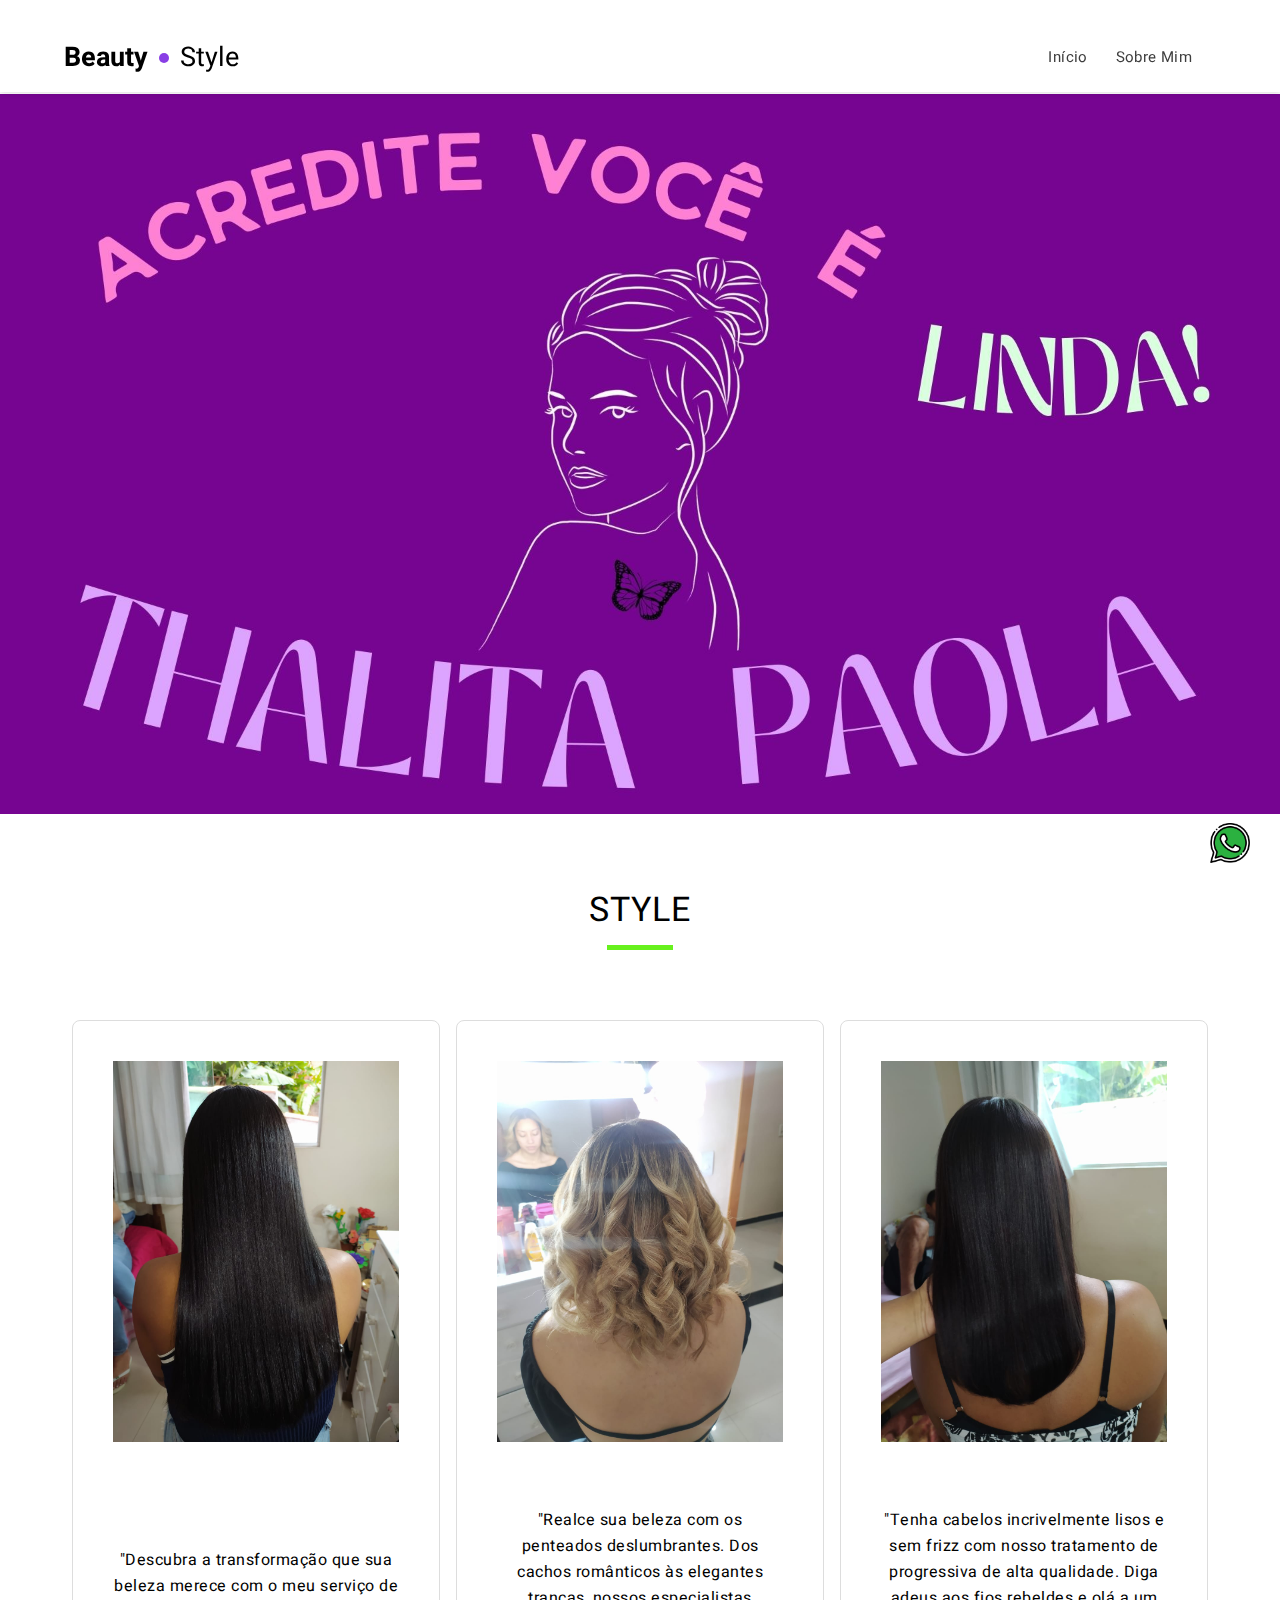
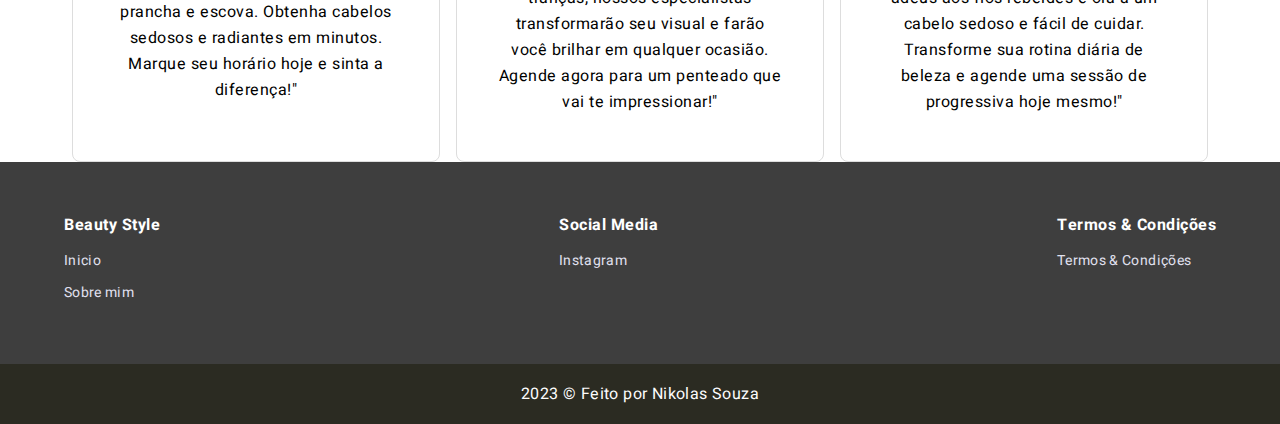
<file: index.html>
<!DOCTYPE html>

<html lang="Pt-br">

<head>
    <meta charset="UTF-8">
    <meta http-equiv="X-UA-Compatible" content="IE=edge">
    <meta name="viewport" content="width=device-width, initial-scale=1.0">
    <title> Thalita Paola </title>
    <link rel="preconnect" href="https://fonts.googleapis.com">
    <link rel="preconnect" href="https://fonts.gstatic.com" crossorigin>
    <link
        href="https://fonts.googleapis.com/css2?family=Heebo:wght@300;700&family=Nunito+Sans:wght@400;600&display=swap"
        rel="stylesheet">>
    <link rel="stylesheet" href="./CSS/slety.css">
</head>

<body>

    <header>
        <div class="container">

            <section class="logo">
                <a href="index.html">
                    <strong>Beauty</strong>
                    <span class=" blue-dot"></span>
                    <span>Style</span>
                </a>
            </section>

            <nav>
                <ul>
                    <li><a href="index.html">Início</a></li>
                    <li><a href="about.html">Sobre Mim</a></li>
                </ul>
            </nav>
        </div>
    </header>
    <section class="Hero">
        <picture>
            <source media="(max-width: 576px)" srcset="image/thalita2.jpg">
            <source media="(max-width: 960px)" srcset="image/thalita2.jpg">
            <source media="(max-width: 1440px)" srcset="image/thalita2.jpg">
            <img src="image/thalita2.jpg" alt="Hero image- snart wetch">
        </picture>

        <div class="Hero-content">
            <div class="conteiner">


        </div>
    </section>
    <section class="best-sellers" id="best-sellers-section">
        <h2>STYLE</h2>
        <hr>
        <div class="product-slider ">
            <div class="container">
                <div class="product new">
                    <div class="product-pinture ">
                        <img src="./image/CLIENTE8.jpeg" alt=" product:Penom Case">
                    </div>
                    <div class="product-info new">
                        <h5 class="categories"></h5>
                        <h4 class="title">"Descubra a transformação que sua beleza merece com o meu serviço de prancha e escova. Obtenha cabelos sedosos e radiantes em minutos. Marque seu horário hoje e sinta a diferença!"</h4>

                        <h3>

                        </h3>

                    </div>
                </div>

                <div class="product new">
                    <div class="product-pinture new">
                        <img src="image/CLIENTE9.jpeg" alt="product:Noise Cancelling ">
                    </div>
                    <div class="product-info new">
                        <h5 class="categories"></h5>
                        <h4 class="title">"Realce sua beleza com os penteados deslumbrantes. Dos cachos românticos às elegantes tranças, nossos especialistas transformarão seu visual e farão você brilhar em qualquer ocasião. Agende agora para um penteado que vai te impressionar!"</h4>
                    </div>
                </div>

                <div class="product ">
                    <div class="product-pinture ">
                        <img src="image/CLIENTE10.jpeg" alt=" product:Canon Didital">
                    </div>
                    <div class="product-info new">
                        <h5 class="categories"></h5>
                        <h4 class="title">"Tenha cabelos incrivelmente lisos e sem frizz com nosso tratamento de progressiva de alta qualidade. Diga adeus aos fios rebeldes e olá a um cabelo sedoso e fácil de cuidar. Transforme sua rotina diária de beleza e agende uma sessão de progressiva hoje mesmo!"</h4>
                    </div>
                </div>
            </div>
        </div>
    </section>


    <div class="whats">
        <a href="https://wa.me/553184606505?text=Olá tudo bem?! Estou interessada em seu serviço" target="_blank"> 
        <img src="./image/Iconewats.png" width="40" alt="Fale comigo pelo WhatsApp" title="Fale comigo pelo WhatsApp" />
    </a>
    </div>
    
    <footer>
        <div class="bottom-nav">
            <div class="container">
                <ul>
                    <li class="list-title">Beauty Style</li>
                    <li><a href="index.html">Inicio</a></li>

                    <li><a href="about.html">Sobre mim</a></li>
                </ul>



                <ul>
                    <li class="list-title">Social Media </li>
                    <li><a href="https://instagram.com/thalita.p_beautystyle?igshid=NjIwNzIyMDk2Mg==" target="_blank">Instagram</a></li>
                </ul>


                <ul>
                    <li class="list-title">Termos & Condições</li>
                    <li><a href="termos.html">Termos & Condições</a></li>
                </ul>

            </div>
        </div>
        <div class="copyringht-text">
            2023 &copy; Feito por Nikolas Souza
        </div>
    </footer>
    <script src="./JS/mains.js"></script>
</body>

</html>
</file>
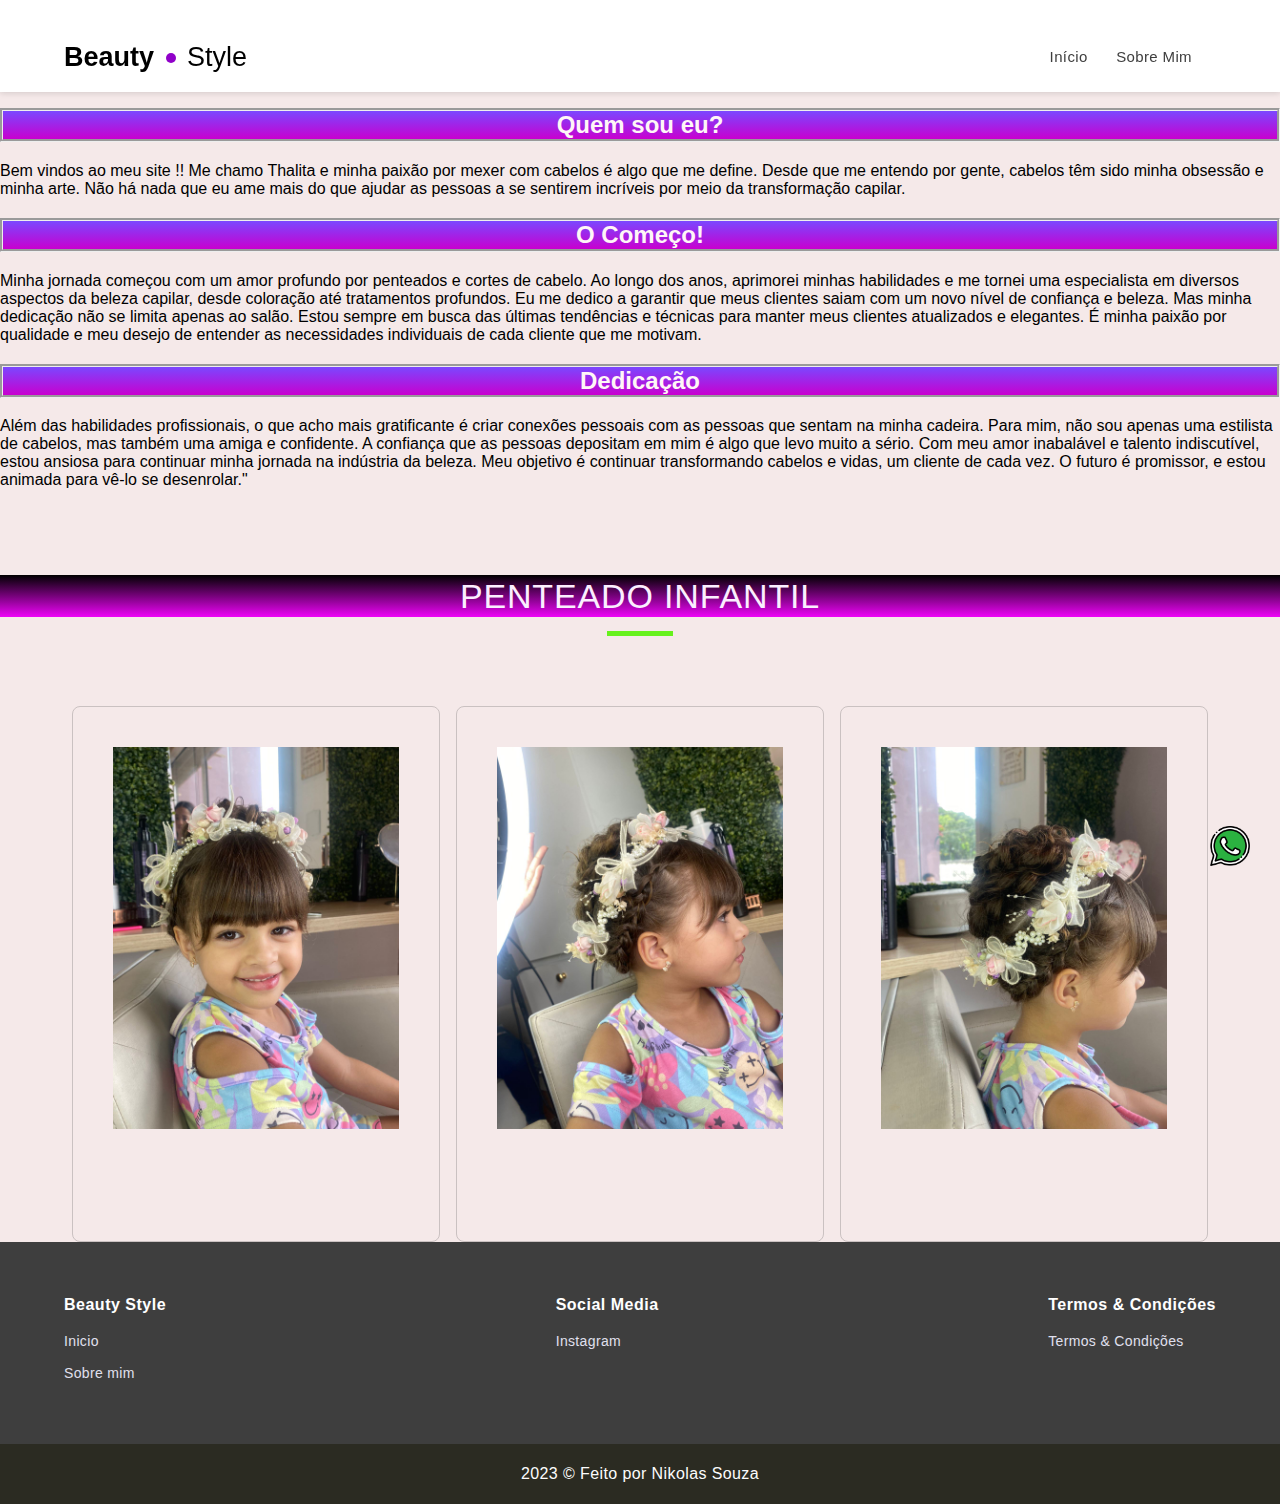
<file: about.html>
<!DOCTYPE html>

<html lang="Pt-br">

<head>
    <meta charset="UTF-8">
    <meta http-equiv="X-UA-Compatible" content="IE=edge">
    <meta name="viewport" content="width=device-width, initial-scale=1.0">
    <title>Beauty Style</title>
    <link rel="preconnect" href="https://fonts.googleapis.com">
    <link rel="preconnect" href="https://fonts.gstatic.com" crossorigin>
    <link
        href="https://fonts.googleapis.com/css2?family=Heebo:wght@300;700&family=Nunito+Sans:wght@400;600&display=swap"
        rel="stylesheet">>
    <link rel="stylesheet" href="./CSS/about.css">
</head>

<body>

    <header>
        <div class="container">

            <section class="logo">
                <a href="index.html">
                    <strong>Beauty</strong>
                    <span class=" blue-dot"></span>
                    <span>Style</span>
                </a>
            </section>
            <nav>
                <ul>
                    <li><a href="index.html">Início</a></li>
                    <li><a href="about.html">Sobre Mim</a></li>
                </ul>
            </nav>

    </header>
    <section>
        <h2>Quem sou eu?</h2>
        <p>Bem vindos ao meu site !! Me chamo Thalita e minha paixão por mexer com cabelos é algo que me define. Desde que me entendo por gente, cabelos têm sido minha obsessão e minha arte. Não há nada que eu ame mais do que ajudar as pessoas a se sentirem incríveis por meio da transformação capilar.</p>
    </section>
    <section>
        <h2>O Começo!</h2>
        <p>Minha jornada começou com um amor profundo por penteados e cortes de cabelo. Ao longo dos anos, aprimorei minhas habilidades e me tornei uma especialista em diversos aspectos da beleza capilar, desde coloração até tratamentos profundos. Eu me dedico a garantir que meus clientes saiam  com um novo nível de confiança e beleza.

            Mas minha dedicação não se limita apenas ao salão. Estou sempre em busca das últimas tendências e técnicas para manter meus clientes atualizados e elegantes. É minha paixão por qualidade e meu desejo de entender as necessidades individuais de cada cliente que me motivam.</p>
    </section>
    <section>
<h2>Dedicação</h2>
<p> Além das habilidades profissionais, o que acho mais gratificante é criar conexões pessoais com as pessoas que sentam na minha cadeira. Para mim, não sou apenas uma estilista de cabelos, mas também uma amiga e confidente. A confiança que as pessoas depositam em mim é algo que levo muito a sério.

    Com meu amor inabalável e talento indiscutível, estou ansiosa para continuar minha jornada na indústria da beleza. Meu objetivo é continuar transformando cabelos e vidas, um cliente de cada vez. O futuro é promissor, e estou animada para vê-lo se desenrolar."
</p>
</section>




<section class="best-sellers" id="best-sellers-section">
        <h4>PENTEADO INFANTIL</h4>
        <hr>
        <div class="product-slider ">
            <div class="container">
                <div class="product new">
                    <div class="product-pinture ">
                        <img src="./image/penteado3.jpeg" alt=" product:Penom Case">
                    </div>
                    <div class="product-info new">
                        <h5 class="categories"></h5>
                        <h4 class="title"></h4>

                        <h3>

                        </h3>
                    </div>
                </div>

                <div class="product new">
                    <div class="product-pinture new">
                        <img src="./image/penteado2.jpeg" alt="product:Noise Cancelling ">
                    </div>
                    <div class="product-info new">
                        <h5 class="categories"></h5>
                        <h4 class="title"></h4>
                    </div>
                </div>

                <div class="product ">
                    <div class="product-pinture ">
                        <img src="./image/penteado4.jpeg" alt=" product:Canon Didital">
                        
                    </div>
                    <div class="product-info new">
                        <h5 class="categories"></h5>
                        <h4 class="title">  </h4>
                    </div>
                </div>
            </div>
        </div>
    </section>

    <div class="whats">
        <a href="https://wa.me/553184606505?text=Olá tudo bem?! Estou interessada em seu serviço" target="_blank"> 
        <img src="./image/Iconewats.png" width="40" alt="Fale comigo pelo WhatsApp" title="Fale comigo pelo WhatsApp" />
    </a>
    </div>
    
    <footer>
        <div class="bottom-nav">
            <div class="container">
                <ul>
                    <li class="list-title">Beauty Style</li>
                    <li><a href="index.html">Inicio</a></li>

                    <li><a href="about.html">Sobre mim</a></li>
                </ul>



                <ul>
                    <li class="list-title">Social Media </li>
                    <li><a href="https://instagram.com/thalita.p_beautystyle?igshid=NjIwNzIyMDk2Mg==" target="_blank">Instagram</a></li>
                </ul>


                <ul>
                    <li class="list-title">Termos & Condições</li>
                    <li><a href="termos.html">Termos & Condições</a></li>
                </ul>

            </div>
        </div>
        <div class="copyringht-text">
            2023 &copy; Feito por Nikolas Souza
        </div>
    </footer>
    <script src="./JS/mains.js"></script>
</body>

</html>
</file>
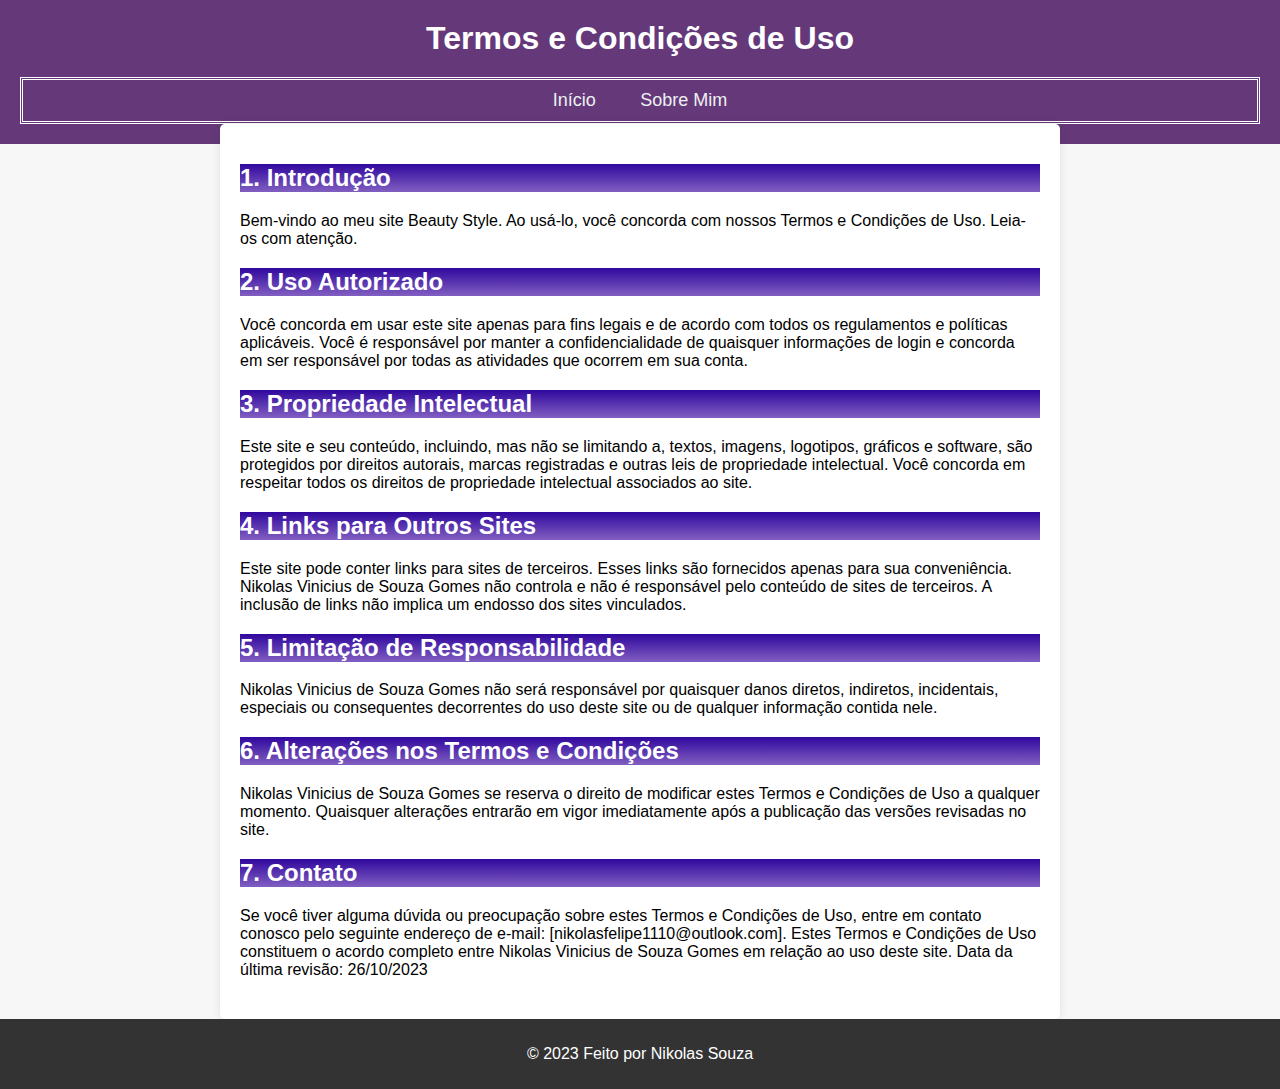
<file: termos.html>
<!DOCTYPE html>
<html lang="pt-br">
<head>
    <meta charset="UTF-8">
    <meta name="viewport" content="width=device-width, initial-scale=1.0">
    <link rel="stylesheet" href="./CSS/nik.css">
    <title>Termos e Condições</title>
</head>
<body>
    <header>
        <h1>Termos e Condições de Uso</h1>

        <div class="container">
            <section class="logo">
                <a href="index.html">
                    <strong></strong>
                    <span class="blue-dot"></span>
                    <span></span>
                </a>
            </section>
            <nav>
                <ul>
                    <li><a href="index.html">Início</a></li>
                    <li><a href="about.html">Sobre Mim</a></li>
                </ul>
            </nav>
        </div>
    </header>

    
    <main>
        <section>
            <h2>1. Introdução</h2>
            <p>Bem-vindo ao meu site Beauty Style. Ao usá-lo, você concorda com nossos Termos e Condições de Uso. Leia-os com atenção.</p>
        </section>
        <section>
            <h2>2. Uso Autorizado</h2>
            <p>Você concorda em usar este site apenas para fins legais e de acordo com todos os regulamentos e políticas aplicáveis. Você é responsável por manter a confidencialidade de quaisquer informações de login e concorda em ser responsável por todas as atividades que ocorrem em sua conta.</p>
        </section>
        <section>
<h2>3. Propriedade Intelectual</h2>
<p> Este site e seu conteúdo, incluindo, mas não se limitando a, textos, imagens, logotipos, gráficos e software, são protegidos por direitos autorais, marcas registradas e outras leis de propriedade intelectual. Você concorda em respeitar todos os direitos de propriedade intelectual associados ao site.
</p>
 </section>
 <h2> 4. Links para Outros Sites</h2>

<p> Este site pode conter links para sites de terceiros. Esses links são fornecidos apenas para sua conveniência. Nikolas Vinicius de Souza Gomes não controla e não é responsável pelo conteúdo de sites de terceiros. A inclusão de links não implica um endosso dos sites vinculados.</p>

 <section>

 </section>

<section>
    <h2>5. Limitação de Responsabilidade</h2>
    <p>Nikolas Vinicius de Souza Gomes não será responsável por quaisquer danos diretos, indiretos, incidentais, especiais ou consequentes decorrentes do uso deste site ou de qualquer informação contida nele.</p>

</section>
 <section> 
    
    <h2>6. Alterações nos Termos e Condições</h2>

    <p>Nikolas Vinicius de Souza Gomes se reserva o direito de modificar estes Termos e Condições de Uso a qualquer momento. Quaisquer alterações entrarão em vigor imediatamente após a publicação das versões revisadas no site.</p>


</section>


<section> 
<h2> 7. Contato</h2>

<p> Se você tiver alguma dúvida ou preocupação sobre estes Termos e Condições de Uso, entre em contato conosco pelo seguinte endereço de e-mail: [nikolasfelipe1110@outlook.com].

    Estes Termos e Condições de Uso constituem o acordo completo entre Nikolas Vinicius de Souza Gomes em relação ao uso deste site.
    
    Data da última revisão: 26/10/2023</p>

</section>
    </main>
    <footer>
        <p>&copy; 2023 Feito por Nikolas Souza</p>
    </footer>
</body>
</html>
</file>
<file: CSS/slety.css>
body {
    margin: 0;
    font-family: 'Heebo', sans-serif;
    padding-top: 80px;

}

.container {
    width: 1440;
    max-width: 90%;
    margin: auto;
    padding: 0 16px;
}


ul {
    margin: 0;
    padding: 0;

}

header {
    background-color: #ffffff;
    box-shadow: 0 1px 6px 0 rgba(18, 17, 17, 0.15);
    height: 80px;
    position: fixed;
    top: 0;
    left: 0;
    width: 100%;
    z-index: 1;
    padding-top: 22px;
    
}

header .container {
    DISPLAY: flex;
    align-items: center;
    justify-content: space-between;
    height: 100%;
}

header .logo {
    display: inline-block;
    font-size: 27px;

}

header .logo a {
    text-decoration: none;
    color:black
}

header .logo .blue-dot {
    background-color: #893ee5;
    width: 10px;
    height: 10px;
    display: inline-block;
    vertical-align: middle;
    border-radius: 6px;
    margin: 0 4px;

}

header nav {
    display: inline-block;

}

header nav ul li {
    display: inline-block;

}

header nav ul li.menu-icon {
    display: none;
}

header nav ul li.menu-icon image {
    vertical-align: middle;
    Width:20px;
Height:auto;
}



header nav ul li a {
    color: #3e3e3e;
    font-size: 15px;
    letter-spacing: 0.37px;
    margin-right: 24px;
    text-decoration: none;
}

header nav ul li a:hover {
    color: #3e50e5;
}

header nav ul li :last-of-type a {
    margin-right: 0;
}

section.Hero {
    position: relative;
}

section.Hero img {
    width: 100%;
    height: auto;

}

.Hero-content  {
    position: absolute;
    top: 0;
    left: 0;
    width: 100%;
    height: 100%;
    z-index: 0;

}

.Hero-content .conteiner {
    display: flex;
    flex-direction: column;
    justify-content: center;
    height: 100%;

}


.Hero-content p {
    max-width: 518px;
    color: #000000;
    font-weight: 300;
    font-size: 20px;
    letter-spacing: 0.5px;
    line-height: 28px;
    margin-bottom: 21px;
    margin-top: 0;


}

.Hero-content button {
    height: 50px;
    width: 220px;
    max-width: 100%;
    border-radius: 92px;
    background-color: #3e50e5;
    color: #fff;
    font-family: Heebo;
    font-size: 16px;
    font-weight: 700;
    letter-spacing: 0.4px;
    line-height: 24px;
    text-align: center;
    border: none;
    text-transform: uppercase;
    cursor: pointer;

}

.Hero-content button:hover {
    background-color: #f5f5f8;
    color: #3e50e5;
    border: 1px solid #3e50e5;
}

section.best-sellers {
    padding-top: 80px;
}

section.best-sellers h2 {
    text-align: center;
    font-size: 34px;
    letter-spacing: 0.85px;
    line-height: 42px;
    font-weight: normal;
    margin: 0 0 14px 0;

}

section.best-sellers hr {
    border: none;
    border-top: 5px solid #67f11d;
    width: 66px;

}

section.best-sellers .product-slider {
    margin-top: 76px;

}

section.best-sellers .product-slider .container {
    display: flex;
    justify-content: space-around;
    padding: 0 8px;
}


section.best-sellers .product-slider .product {
    border-radius: 8px;
    border: 1px solid #ddd;
    width: 33%;
    text-align: center;
    margin: 0 8px;
    padding: 40px;
    position: relative;
    display: flex;
    flex-direction: column;
    justify-content: space-between;
    cursor: pointer;
}


section.best-sellers .product-slider .product img {
    max-width: 100%;
}

Section.best-sellers .product-slider .product.new::before {
    background-color: rgb(182, 100, 224);
    position: absolute;
    top: 12px;
    right: 12px;
    color: #ffffff;
    font-size: 14px;
    font-weight: 700;
    letter-spacing: 0.35px;
    line-height: 21px;
    text-align: center;
    padding: 4px 15px;
    border-radius: 40px;
    background-color: rgb(182, 158, 255);
}

section.best-sellers .product .product-info {
    margin-top: 50px;

}

section.best-sellers .product .product-info .categories {
    color: #3e50e5;
    font-weight: normal;
    font-size: 14px;
    letter-spacing: 0.35px;
    line-height: 30px;
    margin-bottom: 8px;
    margin-top: 0;
}

section.best-sellers .product .product-info .title {
    font-size: 20px;
    letter-spacing: 0.5px;
    line-height: 24px;
    margin-bottom: 6px;
    font-weight: normal;
    margin-top: 0;
}

section.best-sellers .product-slider .product .product-info .price {
    font-size: 28px;
    font-weight: bold;
    letter-spacing: 0.7px;
    line-height: 30px;
    margin-bottom: 16px;
    margin-top: 0;


}

section.best-sellers .product-slider .product .product-info .price .discounted-price {
    color: #Ec1c1c;
}

section.best-sellers .product-slider .product .product-info .price .original-price {
    color: #9b9b9b;
    font-weight: normal;
    font-size: 16px;
    letter-spacing: 0.4px;
    line-height: 30px;
    text-decoration: line-through;
}


section.best-sellers .product .product-info button {
    height: 50px;
    width: 219.5px;
    border: 1px solid #020000;
    background-color: #fff;
    border-radius: 220px;
    text-transform: uppercase;
    font-size: 16px;
    font-weight: bold;
    letter-spacing: 0.4px;
    line-height: 24px;
}

section.best-sellers .product-slider .product:hover .product-info button {
    background: #3e50e5;
    color: #fff;
    border: 1px solid #3e50e5;
}


section.newsletter {
    background-color: #f8f8f8;
    max-width: 955px;
    text-align: center;
    padding: 72px 0;
    margin: 80px auto;
}

section.newsletter h3 {
    font-size: 24px;
    letter-spacing: 0.6px;
    line-height: 42px;
    font-weight: normal;
    margin-top: 0;
    margin-bottom: 10px;

}

section.newsletter p {
    font-size: 16px;
    letter-spacing: 0.4px;
    line-height: 42px;
    margin-top: 0;
    margin-bottom: 20px;

}


section.newsletter form {
    display: flex;
    justify-content: center;

}

section.newsletter form input {
    height: 50px;
    width: 326px;
    max-width: 80%;
    border-radius: 60px 0 0 60px;
    border-right: none;
    box-sizing: border-box;
    border: 1px solid #3e3e3e;
    font-family: Heebo;
    font-size: 14px;
    letter-spacing: 0.35px;
    line-height: 21px;
    padding-left: 22px;
}

section.newsletter form button {
    height: 50px;
    width: 145px;
    max-width: 20%;
    box-sizing: border-box;
    border-radius: 0 60px 60px 0;
    background-color: #3e50e5;
    border: 1px solid #3e50e5;
    color: #fff;
    font-size: 14px;
    letter-spacing: 0.35px;
    line-height: 21px;
    text-transform: uppercase;
    cursor: pointer;
}

section.newsletter form button:hover {
    color: #3e50e5;
    border: 1px solid #3e50e5;
    background-color: #fff;
    border: 1px solid #3e3e3e;
}



footer .bottom-nav {
    padding: 60px 0;
    background-color: #3e3e3e;
}

footer .bottom-nav .container {
    max-width: 955px;
    display: flex;
    justify-content: space-between;
    background-color: #3e3e3e;
}


footer .bottom-nav ul {
    list-style: none;
}

footer .bottom-nav ul li a {
    color: #e0e0ee;
    font-size: 16px;
    letter-spacing: 0.04px;
    line-height: 22px;
    margin-top: 0;
    margin-bottom: 10px;
    display: block;
    text-decoration: none;


}

footer .bottom-nav ul li a:hover {
    color: #3e50e5;
}

footer .bottom-nav ul li.list-title {
    font-size: 20px;
    font-weight: 700;
    letter-spacing: 0.5px;
    line-height: 26px;
    margin-top: 0;
    margin-bottom: 20px;
    color: #fff;

}

footer .copyringht-text {
    color: #fcfcfc;
    background-color: #2b2b22;
    height: 60px;
    display: flex;
    align-items: center;
    justify-content: center;
    font-size: 16px;
    letter-spacing: 0.4px;
    line-height: 22px;
}


/**************************************
**********CSS MEDIA QUERIES************
**************************************/


/* Start of Desing For small Desktop*/
@media screen and (max-width: 1440px) {
    .container {
        width: 1180;
        max-width: 90%;
    }

    body {
        padding-top: 70px;

    }

    header {
        height: 70px;
    }

    @media screen and (max-width: 1440px) {
        .whats {
            bottom: 30px;
            right: 30px;
            z-index: 9999;
            position: fixed;
            cursor: pointer;

        }
    
    }

        @media screen and (max-width: 960px) {

            .whats {
                bottom: 30px;
                right: 30px;
                z-index: 9999;
                position: fixed;
                cursor: pointer;

            }
    

        }


    @media screen and (max-width: 1286px) {

        .whats {
            bottom: 30px;
            right: 30px;
            z-index: 9999;
            position: fixed;
            cursor: pointer;
        }
    
    }

    

.Hero-content h1 {
    font-size: 44px;
    letter-spacing: 1, 1px;
    line-height: 50px;
    margin-bottom: 12px;
    
}

.Hero-content p {
    font-size: 18px;
    letter-spacing: 0.45px;
    line-height: 26px;
    margin-bottom: 12px;

}

.Hero-content button {
    font-size: 14px;
    letter-spacing: 0.35px;
    line-height: 21px;
   
}
}
/* end of Desing For small Desktop*/

/* Start of Desing For tablets*/
@media screen and (max-width: 960px) {

    .container {
        max-width: 92%;
    }

    header .logo {
        font-size: 24px;
    }

    header nav ul li {
        display: none;
    }
    
    header nav ul li.menu-icon {
        display: inline-block;
    }

    .hero-content h1 {
        font-size: 40px;
        letter-spacing: 1px;
        line-height: 46px;
        font-family: Arial, Helvetica, sans-serif;

    }
    
    .hero-content p {
        font-size: 16px;
        letter-spacing: 0.4px;
        line-height: 24px;
        font-family: Arial, Helvetica, sans-serif;

    }
    
    .hero-content button {
        font-size: 14px;
        letter-spacing: 0.35px;
        line-height: 21px;
        width: 196px;
        font-family: Arial, Helvetica, sans-serif;

        
    }

    section.best-sellers {
        padding-top: 50px;
    }
    
    section.best-sellers h2 {
        font-size: 28px;
        letter-spacing: 0.7px;
        line-height: 38px;
        margin: 0 0 12px 0;
    }

    section.best-sellers .product-slider {
        margin-top: 48px;
    }

    
    section.best-sellers .container{
        flex-wrap: wrap;
        justify-content: center;
    }
    
    section.best-sellers .product-slider .product{
        min-width: 220px;
        margin: 17px 8px;
    }

  
    section.best-sellers .product-slider .product .product-info .categories {
        font-size: 12px;
        letter-spacing: 0.3px;
        line-height: 30px;
        margin-bottom: 5px;

    }
    section.best-sellers .product-slider .product .product-info .title {
        font-size: 13px;
        letter-spacing: 0.5px;
        line-height: 18px;
        margin-bottom: 8px;
    }
    
    section.best-sellers .product-slider .product .product-info .price {
        font-size: 16px;
        letter-spacing: 0.4px;
        line-height: 30px;
    }
    
    section.best-sellers .product-slider .product .product-info .price .original-price {
        font-size: 9px;
        letter-spacing: 0.23px;
        line-height: 30px;
        display: block;
        line-height: 14px;
    }
    
    section.best-sellers .product-slider .product .product-info button {
        height: 36px;
        width: 193px;
        font-size: 12px;
        letter-spacing: 0.3px;
        line-height: 18px;
    }

    section.best-sellers .product-slider .product.new::before {
        font-size: 11px;
        font-weight: 700;
        letter-spacing: 0.27px;
        padding: 0px 12px;
    }

    section.newsletter {
        width: 100%;
        max-width: 100%;
        padding: 50px 0;
        margin: 50px auto;
    }
    
    section.newsletter h3 {
        font-size: 22px;
        letter-spacing: 0.55px;
        line-height: 42px;
    }
    
    section.newsletter p {
        font-size: 14px;
        letter-spacing: 0.35px;
        line-height: 42px;
    }

    footer .bottom-nav {
        padding: 50px 0;
    }
    
    footer .bottom-nav .container {
        max-width: 90%;
    }
    

}


/* end of Desing For small tablets*/

/* Start of Desing For mobile Phones*/
@media screen and (max-width: 576px) {

    header .logo {
        font-size: 18px;
    }

    header .logo .blue-dot {
        width: 7px;
        height: 7px;
    }

    .hero-content {
        position: static;
    }

    .hero-content h1 {
        color: #6b2b2b;
        font-size: 32px;
        letter-spacing: 0.8px;
        line-height: 38px;
        text-align: center;
        margin-bottom: 32px;
        margin-top: 27px;
    }
    
    .hero-content p {
        display: none;
    }
    
    .hero-content button {
        font-size: 14px;
        letter-spacing: 0.35px;
        line-height: 21px;
        width: 196px;
        margin: auto;
        
    }

    section.best-sellers {
        padding-top: 64px;
    }
    
    section.best-sellers .product-slider .product h1{
        width: 82%;
        max-width: 360px;
    }
    
    section.best-sellers h2 {
        font-size: 24px;
        letter-spacing: 0.6px;
        line-height: 38px;
        margin: 0 0 14px 0;
    }

    section.best-sellers hr {
        border-top: 4px solid #b67fff;
        width: 40px;
    }

    section.best-sellers .product-slider {
        margin-top: 42px;
    }
    
    section.best-sellers .product-slider .product .product-info .categories {
        margin-bottom: 7px;
    }
    
    section.best-sellers .product-slider .product .product-info .title {
        font-size: 14px;
        letter-spacing: 0.54px;
        line-height: 18px;
    }
    
    section.best-sellers .product-slider .product .product-info .price {
        font-size: 20px;
        font-weight: 700;
        letter-spacing: 0.5px;
    }
    
    section.best-sellers .product-slider .product .product-info .price .original-price {
        font-size: 11px;
        letter-spacing: 0.28px;
        line-height: 20px;
    }
    
    section.best-sellers .product-slider .product .product-info button {
        height: 36px;
        width: 146px;
        font-size: 12px;
        letter-spacing: 0.3px;
        line-height: 18px;
    }

    section.newsletter {
        padding: 44px 0;
        margin: 100px auto;
    }

    section.newsletter from input {
        max-width: 65%;
    }

section.newsletter form buttom {
    max-width: 35%;
}

}

/* end of Desing For mobile Phones*/

/* **********************************
******  CSS MEDIA QUERIES ********* 
************************************/

/* Start of Design for Small Desktops */
@media screen and (max-width: 1440px) {
    .container {
        width: 1180;
        max-width: 90%;
    }

    body {
        padding-top: 70px;

    }

    header {
        height: 70px;
    }



.Hero-content h1 {
    font-size: 44px;
    letter-spacing: 1, 1px;
    line-height: 50px;
    margin-bottom: 12px;
    font-family: Arial, Helvetica, sans-serif;

}

.Hero-content p {
    font-size: 18px;
    letter-spacing: 0.45px;
    line-height: 26px;
    margin-bottom: 12px;
    font-family: Arial, Helvetica, sans-serif;



}

.Hero-content button {
    font-size: 14px;
    letter-spacing: 0.35px;
    line-height: 21px;
    font-family: Arial, Helvetica, sans-serif;

   
}
    section.best-sellers {
        padding-top: 70px;
    }
    
    section.best-sellers h2 {
        line-height: 38px;
        margin: 0 0 16px 0;
    }

    section.best-sellers .product-slider {
        margin-top: 70px;
    }
    
    
    section.best-sellers .product-slider .product .product-info .categories {
        font-size: 12px;
        letter-spacing: 0.3px;
        line-height: 30px;

    }
    
    section.best-sellers .product-slider .product .product-info .title {
        font-size: 16px;
        letter-spacing: 0.5px;
        line-height: 26px;
        
    }
    
    section.best-sellers .product-slider .product .product-info .price {
        font-size: 24px;
        font-weight: 700;
        letter-spacing: 0.6px;
        margin-bottom: 12px;
    }
    
    section.best-sellers .product-slider .product .product-info .price .original-price {
        font-size: 14px;
        letter-spacing: 0.35px;
        line-height: 30px;
        display: block;
        line-height: 16px;
    }
    
    section.best-sellers .product-slider .product .product-info button {
        height: 40px;
        width: 180px;
        letter-spacing: 0.35px;
        line-height: 21px;
    }

    section.newsletter {
        width: 881px;
        max-width: 100%;
        padding: 50px 0;
        margin: 70px auto;
    }
    
    section.newsletter h3 {
        font-size: 22px;
        letter-spacing: 0.55px;
        line-height: 42px;
    }
    
    section.newsletter p {
        font-size: 14px;
        letter-spacing: 0.35px;
        line-height: 42px;
        margin-bottom: 15px;
    }
    
    section.newsletter form input {
        font-size: 12px;
        letter-spacing: 0.3px;
        line-height: 18px;
    }
    
    section.newsletter form button {
        font-size: 12px;
        letter-spacing: 0.3px;
        line-height: 18px;
    }

    footer .bottom-nav {
        padding: 50px 0;
    }
    
    footer .bottom-nav .container {
        max-width: 90%;
    }
    
    footer .bottom-nav ul li a {
        font-size: 14px;
        letter-spacing: 0.35px;
        line-height: 22px;
    }
    
    footer .bottom-nav ul li.list-title {
        font-size: 16px;
        letter-spacing: 0.5px;
        line-height: 26px;
        margin-bottom: 12px;
    }
    
    footer .copyright-text {
        height: 50px;
        font-size: 14px;
        letter-spacing: 0.35px;
        line-height: 22px;
        text-align: center;
    }

}
/* End of Design for Small Desktops */

/* Start of Design for Tablets */
@media screen and (max-width: 960px) {
    .container {
        max-width: 92%;
    }

    header .logo {
        font-size: 24px;
    }

    header nav ul li {
        display: none;

    }

    header nav ul li.menu-icon {
        display: inline-block;
    }

    .Hero-content h1 {
        font-size: 40px;
        letter-spacing: 1px;
        line-height: 46px;
    }
    
    .Hero-content p {
        font-size: 16px;
        letter-spacing: 0.4px;
        line-height: 24px;
    
    
    }
    
    .Hero-content button {
        font-size: 14px;
        letter-spacing: 0.35px;
        line-height: 21px;
       height: 50px;
       width: 196px;
    }

    section.best-sellers {
        padding-top: 50px;
    }
    
    section.best-sellers h2 {
        font-size: 28px;
        letter-spacing: 0.7px;
        line-height: 38px;
        margin: 0 0 12px 0;
    }

    section.best-sellers .product-slider {
        margin-top: 48px;
    }
    section.best-sellers .container{

        flex-wrap: 220px;
        justify-content: center;
    }
    



    section.best-sellers .product-slider .product{
  
        min-width: 220px;
        margin: 17px 8px;
    }
    
    section.best-sellers .product-slider .product .product-info .title {
        font-size: 13px;
        letter-spacing: 0.5px;
        line-height: 18px;
        margin-bottom: 8px;
    }
    
    section.best-sellers .product-slider .product .product-info .price {
        font-size: 16px;
        letter-spacing: 0.4px;
        line-height: 30px;
    }
    
    section.best-sellers .product-slider .product .product-info .price .original-price {
        font-size: 9px;
        letter-spacing: 0.23px;
        line-height: 30px;
        display: block;
        line-height: 14px;
    }
    
    section.best-sellers .product-slider .product .product-info button {
        height: 36px;
        width: 193px;
        font-size: 12px;
        letter-spacing: 0.3px;
        line-height: 18px;
    }

    section.best-sellers .product-slider .product.new::before {
        font-size: 11px;
        font-weight: 700;
        letter-spacing: 0.27px;
        padding: 0px 12px;
    }

    section.newsletter {
        width: 100%;
        max-width: 100%;
        padding: 50px 0;
        margin: 50px auto;
    }
    
    section.newsletter h3 {
        font-size: 22px;
        letter-spacing: 0.55px;
        line-height: 42px;
    }
    
    section.newsletter p {
        font-size: 14px;
        letter-spacing: 0.35px;
        line-height: 42px;
    }

    footer .bottom-nav {
        padding: 50px 0;
    }
    
    footer .bottom-nav .container {
        max-width: 90%;
    }
    

}
/* End of Design for Tablets */

/* Start of Design for Mobile Phones */
@media screen and (max-width: 445px) {
    header .logo{
        font-size: 18px;
    }
    
       header .logo .blue-dot{
        width: 7px;
        height: 7px;
       }
    
       .Hero-content {
        position: static;
        
     
    }
    
    .Hero-content h1 {
    
        color:  rgb(255, 0, 230);
        font-size: 32px;
        letter-spacing: 0.8px;
        line-height: 38px;
        text-align: center;
        margin-bottom: 32px;
        margin-top: 27px;
      font-family: 'Lucida Sans', 'Lucida Sans Regular', 'Lucida Grande', 'Lucida Sans Unicode', Geneva, Verdana, sans-serif;

    }
    
    .Hero-content p {
      display: none;
      
    
    }
    
    .Hero-content button {
        font-size: 14px;
        letter-spacing: 0.35px;
        line-height: 21px;
       height: 50px;
       width: 196px;
       margin: auto;
    }
    
    section.best-sellers {
        padding-top: 64px;
    }
    
    section.best-sellers h2 {
        font-size: 36px;
        letter-spacing: 0.6px;
        line-height: 38px;
        margin: 0 0 16px 0;
    }

    section.best-sellers hr {
        border-top: 4px solid #d752ff;
        width: 40px;
    }

    section.best-sellers .product-slider {
        margin-top: 42px;
    }
    
    section.best-sellers .product-slider .product .product-info .categories {
        margin-bottom: 7px;
    }
    
    section.best-sellers .product-slider .product .product-info .title {
        font-size: 14px;
        letter-spacing: 0.54px;
        line-height: 18px;
    }
    
    section.best-sellers .product-slider .product .product-info .price {
        font-size: 20px;
        font-weight: 700;
        letter-spacing: 0.5px;
    }
    
    section.best-sellers .product-slider .product .product-info .price .original-price {
        font-size: 11px;
        letter-spacing: 0.28px;
        line-height: 20px;
    }
    
    section.best-sellers .product-slider .product .product-info button {
        height: 36px;
        width: 146px;
        font-size: 12px;
        letter-spacing: 0.3px;
        line-height: 18px;
    }

    section.newsletter {
        padding: 44px 0;
        margin: 100px auto;
    }

    section.newsletter form button {
        max-width:65% ;
    }

    section.newsletter form button {
        max-width: 35%;

    }

    footer .bottom-nav .container{
        flex-direction: column;
        align-items: center;
    }

    footer .bottom-nav ul{
        text-align: center;
        margin-bottom:32px ;
    }
    footer .bottom-nav ul:last-of-type {
        margin-bottom: 0px ;
    }



    
}
</file>
<file: CSS/about.css>
body {
    font-family: Arial, sans-serif;
    margin: 0;
    padding: 0;
    background-color: #f5e9e9;
}

.container {
    width: 1440;
    max-width: 90%;
    margin: auto;
    padding: 0 16px;
}



h2{

background: linear-gradient(rgb(123, 71, 255),rgb(200, 0, 207));

color: #fff6f6;
border-style: groove;
text-align: center;

}
 
 h4{
color: #fbeeff;
background: linear-gradient(rgb(0, 0, 0),rgb(238, 4, 247));
font-family:'Lucida Sans', 'Lucida Sans Regular', 'Lucida Grande', 'Lucida Sans Unicode', Geneva, Verdana, sans-serif


 }

ul {
    margin: 0;
    padding: 0;

}

header {
    background-color: #ffffff;
    box-shadow: 0 1px 6px 0 rgba(18, 17, 17, 0.15);
    height: 80px;
    position: fixed;
    top: 0;
    left: 0;
    width: 100%;
    z-index: 1;
    padding-top: 22px;
    
}

header .container {
    DISPLAY: flex;
    align-items: center;
    justify-content: space-between;
    height: 100%;
}

header .logo {
    display: inline-block;
    font-size: 27px;

}

header .logo a {
    text-decoration: none;
    color:black
}

header .logo .blue-dot {
    background-color: #9000c9;
    width: 10px;
    height: 10px;
    display: inline-block;
    vertical-align: middle;
    border-radius: 6px;
    margin: 0 4px;

}

header nav {
    display: inline-block;

}

header nav ul li {
    display: inline-block;

}

header nav ul li.menu-icon {
    display: none;
}

header nav ul li.menu-icon image {
    vertical-align: middle;
    Width:20px;
Height:auto;
}



header nav ul li a {
    color: #3e3e3e;
    font-size: 15px;
    letter-spacing: 0.37px;
    margin-right: 24px;
    text-decoration: none;
}

header nav ul li a:hover {
    color: #3e50e5;
}

header nav ul li :last-of-type a {
    margin-right: 0;
}

section.Hero {
    position: relative;
}

section.Hero img {
    width: 100%;
    height: auto;

}

.Hero-content {
    position: absolute;
    top: 0;
    left: 0;
    width: 100%;
    height: 100%;
    z-index: 0;

}

.Hero-content .conteiner {
    display: flex;
    flex-direction: column;
    justify-content: center;
    height: 100%;

}

.Hero-content h1 {

    max-width: 495px;
    color: #ff2d2d;
    font-size: 50px;
    letter-spacing: 1, 25px;
    line-height: 56px;
    margin-bottom: 16px;
    margin-top: 0;
    font-weight: normal;
}

.Hero-content p {
    max-width: 518px;
    color: #000000;
    font-weight: 300;
    font-size: 20px;
    letter-spacing: 0.5px;
    line-height: 28px;
    margin-bottom: 21px;
    margin-top: 0;


}

.Hero-content button {
    height: 50px;
    width: 220px;
    max-width: 100%;
    border-radius: 92px;
    background-color: #3e50e5;
    color: #fff;
    font-family: Heebo;
    font-size: 16px;
    font-weight: 700;
    letter-spacing: 0.4px;
    line-height: 24px;
    text-align: center;
    border: none;
    text-transform: uppercase;
    cursor: pointer;

}

.Hero-content button:hover {
    background-color: #f5f5f8;
    color: #3e50e5;
    border: 1px solid #3e50e5;
}

section.best-sellers {
    padding-top: 80px;
}

section.best-sellers h4 {
    text-align: center;
    font-size: 34px;
    letter-spacing: 0.85px;
    line-height: 42px;
    font-weight: normal;
    margin: 0 0 14px 0;

}

section.best-sellers hr {
    border: none;
    border-top: 5px solid #67f11d;
    width: 66px;

}

section.best-sellers .product-slider {
    margin-top: 76px;

}

section.best-sellers .product-slider .container {
    display: flex;
    justify-content: space-around;
    padding: 0 8px;
}


section.best-sellers .product-slider .product {
    border-radius: 8px;
    border: 1px solid #cac1c1;
    width: 33%;
    text-align: center;
    margin: 0 8px;
    padding: 40px;
    position: relative;
    display: flex;
    flex-direction: column;
    justify-content: space-between;
    cursor: pointer;
}


section.best-sellers .product-slider .product img {
    max-width: 100%;
}

Section.best-sellers .product-slider .product.new::before {
    background-color: rgb(105, 71, 121);
    position: absolute;
    top: 12px;
    right: 12px;
    color: #ffffff;
    font-size: 14px;
    font-weight: 700;
    letter-spacing: 0.35px;
    line-height: 21px;
    text-align: center;
    padding: 4px 15px;
    border-radius: 40px;
    background-color: rgb(15, 218, 157);
}

section.best-sellers .product .product-info {
    margin-top: 50px;

}

section.best-sellers .product .product-info .categories {
    color: #3e50e5;
    font-weight: normal;
    font-size: 14px;
    letter-spacing: 0.35px;
    line-height: 30px;
    margin-bottom: 8px;
    margin-top: 0;
}

section.best-sellers .product .product-info .title {
    font-size: 20px;
    letter-spacing: 0.5px;
    line-height: 24px;
    margin-bottom: 6px;
    font-weight: normal;
    margin-top: 0;
}

section.best-sellers .product-slider .product .product-info .price {
    font-size: 28px;
    font-weight: bold;
    letter-spacing: 0.7px;
    line-height: 30px;
    margin-bottom: 16px;
    margin-top: 0;


}

section.best-sellers .product-slider .product .product-info .price .discounted-price {
    color: #Ec1c1c;
}

section.best-sellers .product-slider .product .product-info .price .original-price {
    color: #9b9b9b;
    font-weight: normal;
    font-size: 16px;
    letter-spacing: 0.4px;
    line-height: 30px;
    text-decoration: line-through;
}


section.best-sellers .product .product-info button {
    height: 50px;
    width: 219.5px;
    border: 1px solid #020000;
    background-color: #fff;
    border-radius: 220px;
    text-transform: uppercase;
    font-size: 16px;
    font-weight: bold;
    letter-spacing: 0.4px;
    line-height: 24px;
}

section.best-sellers .product-slider .product:hover .product-info button {
    background: #3e50e5;
    color: #fff;
    border: 1px solid #3e50e5;
}


section.newsletter {
    background-color: #f8f8f8;
    max-width: 955px;
    text-align: center;
    padding: 72px 0;
    margin: 80px auto;
}

section.newsletter h3 {
    font-size: 24px;
    letter-spacing: 0.6px;
    line-height: 42px;
    font-weight: normal;
    margin-top: 0;
    margin-bottom: 10px;

}

section.newsletter p {
    font-size: 16px;
    letter-spacing: 0.4px;
    line-height: 42px;
    margin-top: 0;
    margin-bottom: 20px;

}


section.newsletter form {
    display: flex;
    justify-content: center;

}

section.newsletter form input {
    height: 50px;
    width: 326px;
    max-width: 80%;
    border-radius: 60px 0 0 60px;
    border-right: none;
    box-sizing: border-box;
    border: 1px solid #3e3e3e;
    font-family: Heebo;
    font-size: 14px;
    letter-spacing: 0.35px;
    line-height: 21px;
    padding-left: 22px;
}

section.newsletter form button {
    height: 50px;
    width: 145px;
    max-width: 20%;
    box-sizing: border-box;
    border-radius: 0 60px 60px 0;
    background-color: #3e50e5;
    border: 1px solid #3e50e5;
    color: #fff;
    font-size: 14px;
    letter-spacing: 0.35px;
    line-height: 21px;
    text-transform: uppercase;
    cursor: pointer;
}

section.newsletter form button:hover {
    color: #3e50e5;
    border: 1px solid #3e50e5;
    background-color: #fff;
    border: 1px solid #3e3e3e;
}



footer .bottom-nav {
    padding: 60px 0;
    background-color: #3e3e3e;
}

footer .bottom-nav .container {
    max-width: 955px;
    display: flex;
    justify-content: space-between;
    background-color: #3e3e3e;
}


footer .bottom-nav ul {
    list-style: none;
}

footer .bottom-nav ul li a {
    color: #e0e0ee;
    font-size: 16px;
    letter-spacing: 0.04px;
    line-height: 22px;
    margin-top: 0;
    margin-bottom: 10px;
    display: block;
    text-decoration: none;


}

footer .bottom-nav ul li a:hover {
    color: #3e50e5;
}

footer .bottom-nav ul li.list-title {
    font-size: 20px;
    font-weight: 700;
    letter-spacing: 0.5px;
    line-height: 26px;
    margin-top: 0;
    margin-bottom: 20px;
    color: #fff;

}

footer .copyringht-text {
    color: #fcfcfc;
    background-color: #2b2b22;
    height: 60px;
    display: flex;
    align-items: center;
    justify-content: center;
    font-size: 16px;
    letter-spacing: 0.4px;
    line-height: 22px;
}


/**************************************
**********CSS MEDIA QUERIES************
**************************************/


/* Start of Desing For small Desktop*/
@media screen and (max-width: 1440px) {
    .container {
        width: 1180;
        max-width: 90%;
    }

    body {
        padding-top: 70px;

    }
    

    header {
        height: 70px;
    }

    @media screen and (max-width: 1440px) {
        .whats {
            bottom: 30px;
            right: 30px;
            z-index: 9999;
            position: fixed;
            cursor: pointer;

        }
    
    }

        @media screen and (max-width: 960px) {

            .whats {
                bottom: 30px;
                right: 30px;
                z-index: 9999;
                position: fixed;
                cursor: pointer;

            }
    

        }


    @media screen and (max-width: 1286px) {

        .whats {
            bottom: 30px;
            right: 30px;
            z-index: 9999;
            position: fixed;
            cursor: pointer;
        }
        
    
    }

    

.Hero-content h1 {
    font-size: 44px;
    letter-spacing: 1, 1px;
    line-height: 50px;
    margin-bottom: 12px;
    
}

.Hero-content p {
    font-size: 18px;
    letter-spacing: 0.45px;
    line-height: 26px;
    margin-bottom: 12px;

}

.Hero-content button {
    font-size: 14px;
    letter-spacing: 0.35px;
    line-height: 21px;
   
}
}
/* end of Desing For small Desktop*/

/* Start of Desing For tablets*/
@media screen and (max-width: 960px) {

    .container {
        max-width: 92%;
    }
    

    header .logo {
        font-size: 24px;
    }

    header nav ul li {
        display: none;
    }
    
    header nav ul li.menu-icon {
        display: inline-block;
    }

    .hero-content h1 {
        font-size: 40px;
        letter-spacing: 1px;
        line-height: 46px;
        font-family: Arial, Helvetica, sans-serif;

    }
    
    .hero-content p {
        font-size: 16px;
        letter-spacing: 0.4px;
        line-height: 24px;
        font-family: Arial, Helvetica, sans-serif;

    }
    
    .hero-content button {
        font-size: 14px;
        letter-spacing: 0.35px;
        line-height: 21px;
        width: 196px;
        font-family: Arial, Helvetica, sans-serif;

        
    }

    section.best-sellers {
        padding-top: 50px;
    }
    
    section.best-sellers h2 {
        font-size: 28px;
        letter-spacing: 0.7px;
        line-height: 38px;
        margin: 0 0 12px 0;
    }

    section.best-sellers .product-slider {
        margin-top: 48px;
    }

    
    section.best-sellers .container{
        flex-wrap: wrap;
        justify-content: center;
    }
    
    section.best-sellers .product-slider .product{
        min-width: 220px;
        margin: 17px 8px;
    }

  
    section.best-sellers .product-slider .product .product-info .categories {
        font-size: 12px;
        letter-spacing: 0.3px;
        line-height: 30px;
        margin-bottom: 5px;

    }
    section.best-sellers .product-slider .product .product-info .title {
        font-size: 13px;
        letter-spacing: 0.5px;
        line-height: 18px;
        margin-bottom: 8px;
    }
    
    section.best-sellers .product-slider .product .product-info .price {
        font-size: 16px;
        letter-spacing: 0.4px;
        line-height: 30px;
    }
    
    section.best-sellers .product-slider .product .product-info .price .original-price {
        font-size: 9px;
        letter-spacing: 0.23px;
        line-height: 30px;
        display: block;
        line-height: 14px;
    }
    
    section.best-sellers .product-slider .product .product-info button {
        height: 36px;
        width: 193px;
        font-size: 12px;
        letter-spacing: 0.3px;
        line-height: 18px;
    }

    section.best-sellers .product-slider .product.new::before {
        font-size: 11px;
        font-weight: 700;
        letter-spacing: 0.27px;
        padding: 0px 12px;
    }

    section.newsletter {
        width: 100%;
        max-width: 100%;
        padding: 50px 0;
        margin: 50px auto;
    }
    
    section.newsletter h3 {
        font-size: 22px;
        letter-spacing: 0.55px;
        line-height: 42px;
    }
    
    section.newsletter p {
        font-size: 14px;
        letter-spacing: 0.35px;
        line-height: 42px;
    }

    footer .bottom-nav {
        padding: 50px 0;
    }
    
    footer .bottom-nav .container {
        max-width: 90%;
    }
    

}


/* end of Desing For small tablets*/

/* Start of Desing For mobile Phones*/
@media screen and (max-width: 576px) {

    header .logo {
        font-size: 18px;
    }

    header .logo .blue-dot {
        width: 7px;
        height: 7px;
    }

    .hero-content {
        position: static;
    }

    .hero-content h1 {
        color: #000;
        font-size: 32px;
        letter-spacing: 0.8px;
        line-height: 38px;
        text-align: center;
        margin-bottom: 32px;
        margin-top: 27px;
    }
    
    .hero-content p {
        display: none;
    }
    
    .hero-content button {
        font-size: 14px;
        letter-spacing: 0.35px;
        line-height: 21px;
        width: 196px;
        margin: auto;
        
    }

    section.best-sellers {
        padding-top: 64px;
    }
    
    section.best-sellers .product-slider .product h1{
        width: 82%;
        max-width: 360px;
    }
    
    section.best-sellers h2 {
        font-size: 24px;
        letter-spacing: 0.6px;
        line-height: 38px;
        margin: 0 0 14px 0;
    }

    section.best-sellers hr {
        border-top: 4px solid #b67fff;
        width: 40px;
    }

    section.best-sellers .product-slider {
        margin-top: 42px;
    }
    
    section.best-sellers .product-slider .product .product-info .categories {
        margin-bottom: 7px;
    }
    
    section.best-sellers .product-slider .product .product-info .title {
        font-size: 14px;
        letter-spacing: 0.54px;
        line-height: 18px;
    }
    
    section.best-sellers .product-slider .product .product-info .price {
        font-size: 20px;
        font-weight: 700;
        letter-spacing: 0.5px;
    }
    
    section.best-sellers .product-slider .product .product-info .price .original-price {
        font-size: 11px;
        letter-spacing: 0.28px;
        line-height: 20px;
    }
    
    section.best-sellers .product-slider .product .product-info button {
        height: 36px;
        width: 146px;
        font-size: 12px;
        letter-spacing: 0.3px;
        line-height: 18px;
    }

    section.newsletter {
        padding: 44px 0;
        margin: 100px auto;
    }

    section.newsletter from input {
        max-width: 65%;
    }

section.newsletter form buttom {
    max-width: 35%;
}

}

/* end of Desing For mobile Phones*/

/* **********************************
******  CSS MEDIA QUERIES ********* 
************************************/

/* Start of Design for Small Desktops */
@media screen and (max-width: 1440px) {
    .container {
        width: 1180;
        max-width: 90%;
    }

    body {
        padding-top: 70px;

    }

    header {
        height: 70px;
    }



.Hero-content h1 {
    font-size: 44px;
    letter-spacing: 1, 1px;
    line-height: 50px;
    margin-bottom: 12px;
    font-family: Arial, Helvetica, sans-serif;

}

.Hero-content p {
    font-size: 18px;
    letter-spacing: 0.45px;
    line-height: 26px;
    margin-bottom: 12px;
    font-family: Arial, Helvetica, sans-serif;



}

.Hero-content button {
    font-size: 14px;
    letter-spacing: 0.35px;
    line-height: 21px;
    font-family: Arial, Helvetica, sans-serif;

   
}
    section.best-sellers {
        padding-top: 70px;
    }
    
    section.best-sellers h2 {
        line-height: 38px;
        margin: 0 0 16px 0;
    }

    section.best-sellers .product-slider {
        margin-top: 70px;
    }
    
    
    section.best-sellers .product-slider .product .product-info .categories {
        font-size: 12px;
        letter-spacing: 0.3px;
        line-height: 30px;

    }
    
    section.best-sellers .product-slider .product .product-info .title {
        font-size: 16px;
        letter-spacing: 0.5px;
        line-height: 26px;
        
    }
    
    section.best-sellers .product-slider .product .product-info .price {
        font-size: 24px;
        font-weight: 700;
        letter-spacing: 0.6px;
        margin-bottom: 12px;
    }
    
    section.best-sellers .product-slider .product .product-info .price .original-price {
        font-size: 14px;
        letter-spacing: 0.35px;
        line-height: 30px;
        display: block;
        line-height: 16px;
    }
    
    section.best-sellers .product-slider .product .product-info button {
        height: 40px;
        width: 180px;
        letter-spacing: 0.35px;
        line-height: 21px;
    }

    section.newsletter {
        width: 881px;
        max-width: 100%;
        padding: 50px 0;
        margin: 70px auto;
    }
    
    section.newsletter h3 {
        font-size: 22px;
        letter-spacing: 0.55px;
        line-height: 42px;
    }
    
    section.newsletter p {
        font-size: 14px;
        letter-spacing: 0.35px;
        line-height: 42px;
        margin-bottom: 15px;
    }
    
    section.newsletter form input {
        font-size: 12px;
        letter-spacing: 0.3px;
        line-height: 18px;
    }
    
    section.newsletter form button {
        font-size: 12px;
        letter-spacing: 0.3px;
        line-height: 18px;
    }

    footer .bottom-nav {
        padding: 50px 0;
    }
    
    footer .bottom-nav .container {
        max-width: 90%;
    }
    
    footer .bottom-nav ul li a {
        font-size: 14px;
        letter-spacing: 0.35px;
        line-height: 22px;
    }
    
    footer .bottom-nav ul li.list-title {
        font-size: 16px;
        letter-spacing: 0.5px;
        line-height: 26px;
        margin-bottom: 12px;
    }
    
    footer .copyright-text {
        height: 50px;
        font-size: 14px;
        letter-spacing: 0.35px;
        line-height: 22px;
        text-align: center;
    }

}
/* End of Design for Small Desktops */

/* Start of Design for Tablets */
@media screen and (max-width: 960px) {
    .container {
        max-width: 92%;
    }

    header .logo {
        font-size: 24px;
    }

    header nav ul li {
        display: none;

    }

    header nav ul li.menu-icon {
        display: inline-block;
    }

    .Hero-content h1 {
        font-size: 40px;
        letter-spacing: 1px;
        line-height: 46px;
    }
    
    .Hero-content p {
        font-size: 16px;
        letter-spacing: 0.4px;
        line-height: 24px;
    
    
    }
    
    .Hero-content button {
        font-size: 14px;
        letter-spacing: 0.35px;
        line-height: 21px;
       height: 50px;
       width: 196px;
    }

    section.best-sellers {
        padding-top: 50px;
    }
    
    section.best-sellers h2 {
        font-size: 28px;
        letter-spacing: 0.7px;
        line-height: 38px;
        margin: 0 0 12px 0;
    }

    section.best-sellers .product-slider {
        margin-top: 48px;
    }
    section.best-sellers .container{

        flex-wrap: 220px;
        justify-content: center;
    }
    



    section.best-sellers .product-slider .product{
  
        min-width: 220px;
        margin: 17px 8px;
    }
    
    section.best-sellers .product-slider .product .product-info .title {
        font-size: 13px;
        letter-spacing: 0.5px;
        line-height: 18px;
        margin-bottom: 8px;
    }
    
    section.best-sellers .product-slider .product .product-info .price {
        font-size: 16px;
        letter-spacing: 0.4px;
        line-height: 30px;
    }
    
    section.best-sellers .product-slider .product .product-info .price .original-price {
        font-size: 9px;
        letter-spacing: 0.23px;
        line-height: 30px;
        display: block;
        line-height: 14px;
    }
    
    section.best-sellers .product-slider .product .product-info button {
        height: 36px;
        width: 193px;
        font-size: 12px;
        letter-spacing: 0.3px;
        line-height: 18px;
    }

    section.best-sellers .product-slider .product.new::before {
        font-size: 11px;
        font-weight: 700;
        letter-spacing: 0.27px;
        padding: 0px 12px;
    }

    section.newsletter {
        width: 100%;
        max-width: 100%;
        padding: 50px 0;
        margin: 50px auto;
    }
    
    section.newsletter h3 {
        font-size: 22px;
        letter-spacing: 0.55px;
        line-height: 42px;
    }
    
    section.newsletter p {
        font-size: 14px;
        letter-spacing: 0.35px;
        line-height: 42px;
    }

    footer .bottom-nav {
        padding: 50px 0;
    }
    
    footer .bottom-nav .container {
        max-width: 90%;
    }
    

}
/* End of Design for Tablets */

/* Start of Design for Mobile Phones */
@media screen and (max-width: 445px) {
    header .logo{
        font-size: 18px;
    }
    
       header .logo .blue-dot{
        width: 7px;
        height: 7px;
       }
    
    
    .Hero-content h1 {
    
        color:#db0303;
        font-size: 32px;
        letter-spacing: 0.8px;
        line-height: 38px;
        text-align: center;
        margin-bottom: 32px;
        margin-top: 27px;
      font-family: 'Lucida Sans', 'Lucida Sans Regular', 'Lucida Grande', 'Lucida Sans Unicode', Geneva, Verdana, sans-serif;

    }
    
    .Hero-content p {
      display: none;
      
    
    }
    
    .Hero-content button {
        font-size: 14px;
        letter-spacing: 0.35px;
        line-height: 21px;
       height: 50px;
       width: 196px;
       margin: auto;
    }
    
    section.best-sellers {
        padding-top: 64px;
    }
    
    section.best-sellers h2 {
        font-size: 36px;
        letter-spacing: 0.6px;
        line-height: 38px;
        margin: 0 0 16px 0;
    }

    section.best-sellers hr {
        border-top: 4px solid #d752ff;
        width: 40px;
    }

    section.best-sellers .product-slider {
        margin-top: 42px;
    }
    
    section.best-sellers .product-slider .product .product-info .categories {
        margin-bottom: 7px;
    }
    
    section.best-sellers .product-slider .product .product-info .title {
        font-size: 14px;
        letter-spacing: 0.54px;
        line-height: 18px;
    }
    
    section.best-sellers .product-slider .product .product-info .price {
        font-size: 20px;
        font-weight: 700;
        letter-spacing: 0.5px;
    }
    
    section.best-sellers .product-slider .product .product-info .price .original-price {
        font-size: 11px;
        letter-spacing: 0.28px;
        line-height: 20px;
    }
    
    section.best-sellers .product-slider .product .product-info button {
        height: 36px;
        width: 146px;
        font-size: 12px;
        letter-spacing: 0.3px;
        line-height: 18px;
    }

    section.newsletter {
        padding: 44px 0;
        margin: 100px auto;
    }

    section.newsletter form button {
        max-width:65% ;
    }

    section.newsletter form button {
        max-width: 35%;

    }

    footer .bottom-nav .container{
        flex-direction: column;
        align-items: center;
    }

    footer .bottom-nav ul{
        text-align: center;
        margin-bottom:32px ;
    }
    footer .bottom-nav ul:last-of-type {
        margin-bottom: 0px ;
    }



    
}
</file>
<file: CSS/nik.css>
/* Estilos globais */
body {
    font-family: Arial, sans-serif;
    margin: 0;
    padding: 0;
    background-color: #f7f7f7;
}

header {
    background-color: #653979;
    color: #fff;
    text-align: center;
    padding: 20px;
}

h1 {
    margin: 0;
}

main {
    max-width: 800px;
    margin: 0 auto;
    padding: 20px;
    background-color: #fff;
    box-shadow: 0px 0px 10px rgba(0, 0, 0, 0.1);
    border-radius: 5px;
    margin-top: -20px;
}

section {
    margin-bottom: 20px;
}

h2 {
    color: #ffffff;
    background: linear-gradient(rgb(48, 8, 158),rgb(129, 95, 193));
}

footer {
    background-color: #333;
    color: #fff;
    text-align: center;
    padding: 10px;
}

/* Estilos responsivos */
@media (max-width: 768px) {
    main {
        padding: 10px;
    }
}
/* Estilos para a navegação */
nav {
    background-color: #653979; /* Cor de fundo da navegação */
    text-align: center;
    padding: 10px 0;
    border-style: double;
}

ul {
    list-style: none;
    margin: 0;
    padding: 0;
}

li {
    display: inline;
    margin: 0 20px; /* Espaço entre os itens de navegação */
}

a {
    text-decoration: none;
    color: #ecf0f1; /* Cor do texto da navegação */
    font-size: 18px;
    transition: color 0.3s; /* Transição suave de cor */
}

a:hover {
    color: #e74c3c; /* Cor do texto quando hover (passa o mouse) */
}



footer .copyringht-text {
    color: #fcfcfc;
    background-color: hsl(60, 18%, 86%);
    height: 60px;
    display: flex;
    align-items: center;
    justify-content: center;
    font-size: 16px;
    letter-spacing: 0.4px;
    line-height: 22px;
}
</file>
